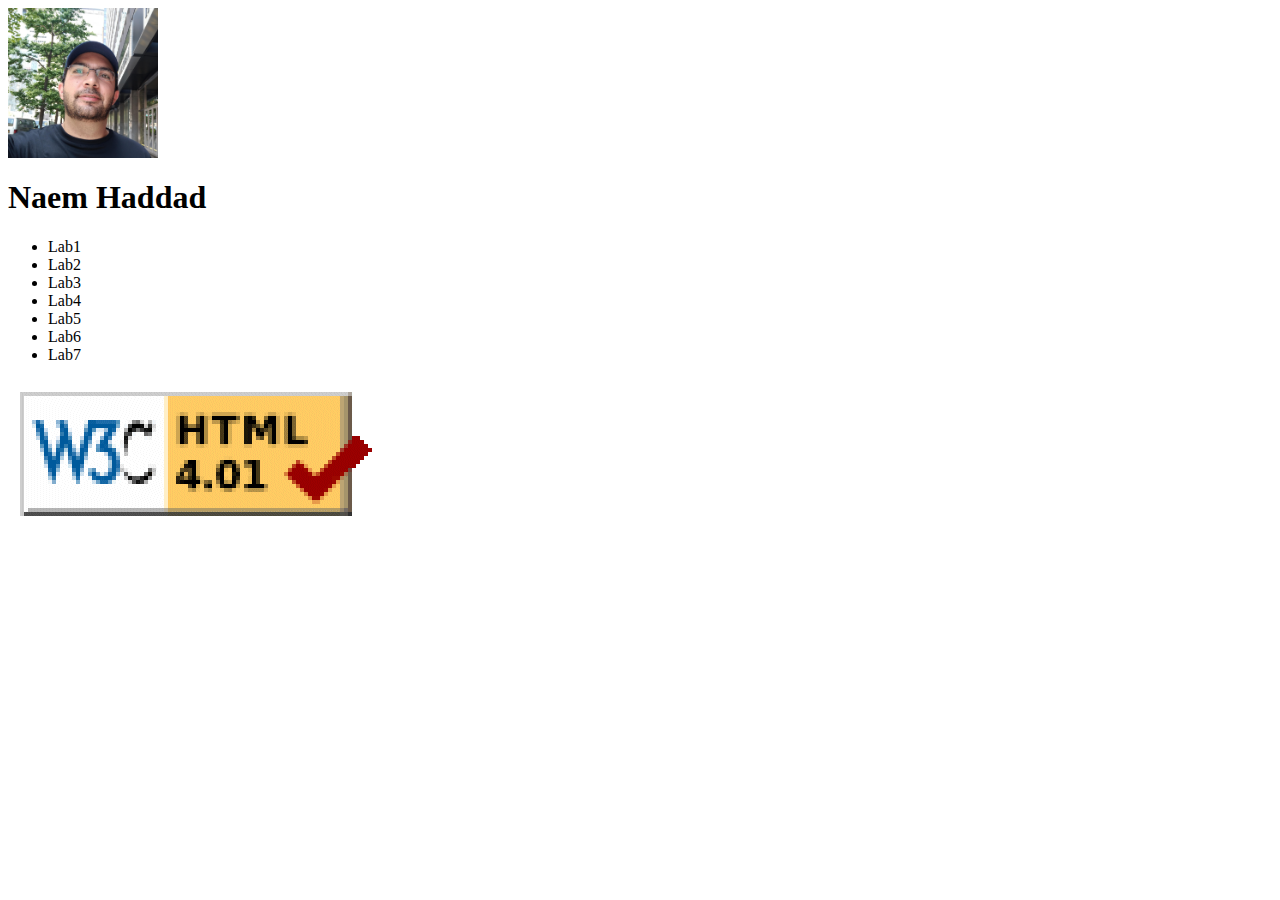
<file: index.html>
<html>
<head>
</head>
<body>
<img src="naem.jpg" width="150"/>
<h1>Naem Haddad</h1>
<ul>
<li>Lab1</li>
<li>Lab2</li>
<li>Lab3</li>
<li>Lab4</li>
<li>Lab5</li>
<li>Lab6</li>
<li>Lab7</li>
</ul>

<a href="http://validator.w3.org/check/referer">
<img src="HTML-checker.png" alt="html validator"/>
</a>

</body>
</html>
</file>
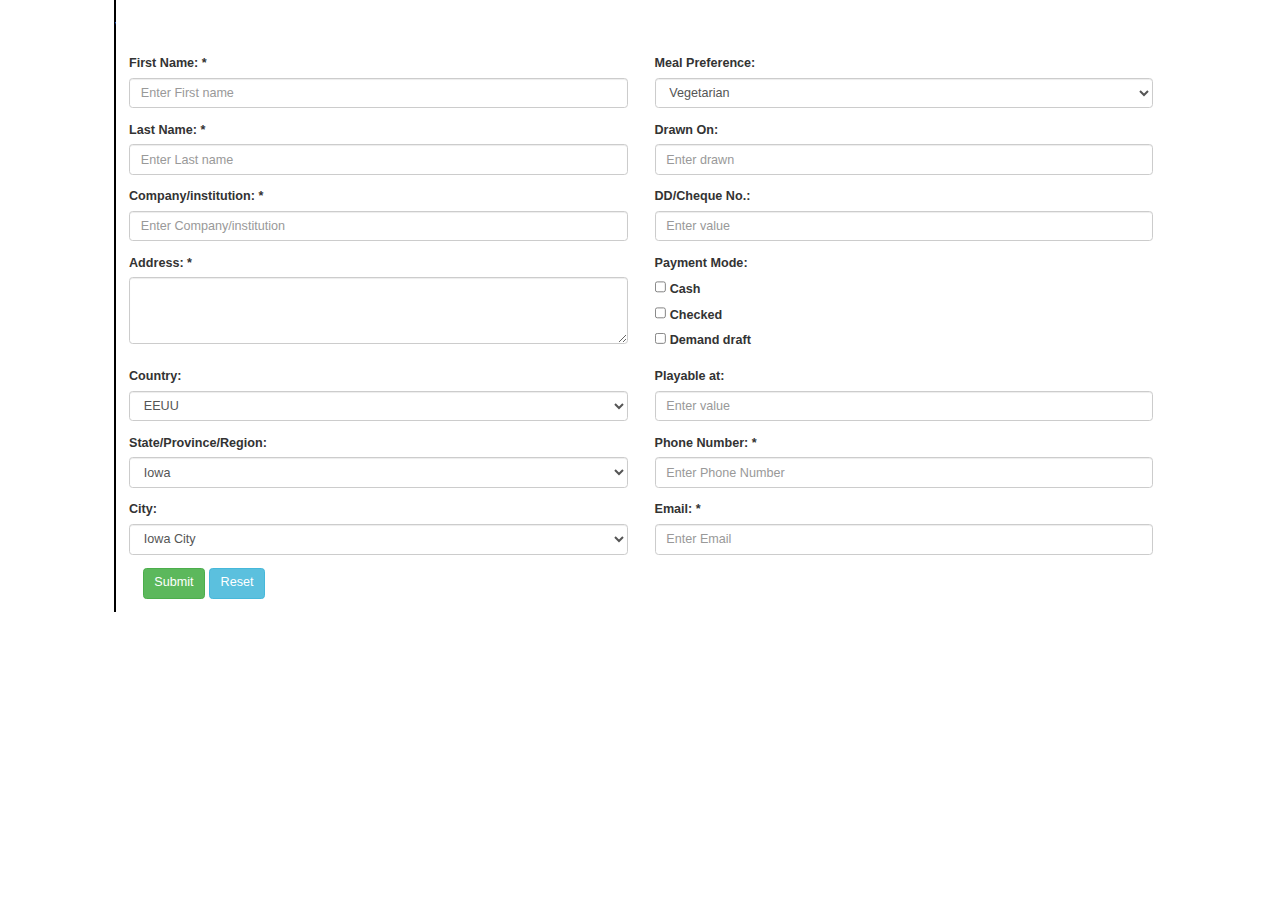
<file: form/index.html>
<!DOCTYPE html>
<html lang="en">

<head>
    <title>Bootstrap Example</title>
    <meta charset="utf-8">
    <meta name="viewport" content="width=device-width, initial-scale=1">
    <link rel="stylesheet" href="https://maxcdn.bootstrapcdn.com/bootstrap/3.4.1/css/bootstrap.min.css">
    <script src="https://ajax.googleapis.com/ajax/libs/jquery/3.5.1/jquery.min.js"></script>
    <script src="https://maxcdn.bootstrapcdn.com/bootstrap/3.4.1/js/bootstrap.min.js"></script>
</head>

<body>

    <div class="container bd-callout bd-callout-info" style="zoom:90%; border-left: .25rem solid #000">
        <form action="#">
            <div class="row" style="color:white; font-weight: bold; font-size: 1.5rem">
                <h3>WorkShop Registration</h3>
            </div>
            <div class="row " style="margin-top: 5px;">
                <div class="form-group col-md-6">
                    <label for="firstName">First Name: *</label>
                    <input type="text" required class="form-control" id="firstName" placeholder="Enter First name"
                        name="firstName">
                </div>
                <div class="form-group col-md-6">
                    <label for="mealPreference">Meal Preference:</label>
                    <select class="form-control" aria-label="Default select example">
                        <option selected value="1">Vegetarian</option>
                        <option value="2">Vegan</option>
                        <option value="3">Other</option>
                    </select>
                </div>
            </div>
            <div class="row">
                <div class="form-group col-md-6">
                    <label for="lastName">Last Name: *</label>
                    <input type="text" required class="form-control" id="lastName" placeholder="Enter Last name" name="lastName">
                </div>
                <div class="form-group col-md-6">
                    <label for="drawn">Drawn On:</label>
                    <input type="text" class="form-control" id="drawn" placeholder="Enter drawn" name="drawn">
                </div>
            </div>
            <div class="row">
                <div class="form-group col-md-6">
                    <label for="company">Company/institution: *</label>
                    <input type="text" required class="form-control" id="company" placeholder="Enter Company/institution"
                        name="firstName">
                </div>
                <div class="form-group col-md-6">
                    <label for="dd">DD/Cheque No.:</label>
                    <input type="text" class="form-control" id="dd" placeholder="Enter value" name="dd">
                </div>
            </div>
            <div class="row">
                <div class="form-group col-md-6">
                    <label for="address">Address: *</label>
                    <textarea class="form-control" required id="address" rows="3" name="address"></textarea>
                </div>
                <div class="form-group col-md-6">
                    <label for="pwd">Payment Mode:</label>
                    <div class="form-check">
                        <input class="form-check-input" type="checkbox" value="" id="flexCheckChecked">
                        <label class="form-check-label" for="flexCheckChecked">
                            Cash
                        </label>
                    </div>
                    <div class="form-check">
                        <input class="form-check-input" type="checkbox" value="" id="flexCheckChecked">
                        <label class="form-check-label" for="flexCheckChecked">
                            Checked
                        </label>
                    </div>
                    <div class="form-check">
                        <input class="form-check-input" type="checkbox" value="" id="flexCheckChecked">
                        <label class="form-check-label" for="flexCheckChecked">
                            Demand draft
                        </label>
                    </div>
                </div>
            </div>
            <div class="row">
                <div class="form-group col-md-6">
                    <label for="country">Country:</label>
                    <select class="form-control" aria-label="Default select example">
                        <option selected value="1">EEUU</option>
                        <option value="2">Colombia</option>
                        <option value="3">France</option>
                        <option value="3">Germany</option>
                    </select>
                </div>
                <div class="form-group col-md-6">
                    <label for="playable">Playable at:</label>
                    <input type="text" class="form-control" id="playable" placeholder="Enter value" name="playable">
                </div>
            </div>
            <div class="row">
                <div class="form-group col-md-6">
                    <label for="state">State/Province/Region:</label>
                    <select class="form-control" aria-label="Default select example">
                        <option selected value="1">Iowa</option>
                        <option value="2">Illinois</option>
                        <option value="3">Florida</option>
                        <option value="3">Texas</option>
                    </select>
                </div>
                <div class="form-group col-md-6">
                    <label for="phone">Phone Number: *</label>
                    <input type="text" required class="form-control" id="phone" 
                    placeholder="Enter Phone Number" name="phone" pattern="^[+]*[(]{0,1}[0-9]{1,4}[)]{0,1}[-\s\./0-9]*$">
                </div>
            </div>
            <div class="row">
                <div class="form-group col-md-6">

                    <label for="city">City:</label>
                    <select class="form-control" aria-label="Default select example">
                        <option selected value="1">Iowa City</option>
                        <option value="2">Miami</option>
                        <option value="3">Chicago</option>
                        <option value="3">San Antonio</option>
                    </select>

                </div>
                <div class="form-group col-md-6">
                    <label for="email">Email: *</label>
                    <input type="email" required class="form-control" id="email" 
                    placeholder="Enter Email" name="email" >
                </div>
            </div>
            <div class="form-group col-md-12 center-div">
                <button type="submit" class="btn btn-success submit-margin">Submit</button>
                <button type="reset" class="btn btn-info">Reset</button>
            </div>

        </form>
    </div>
</body>
</html>
</file>
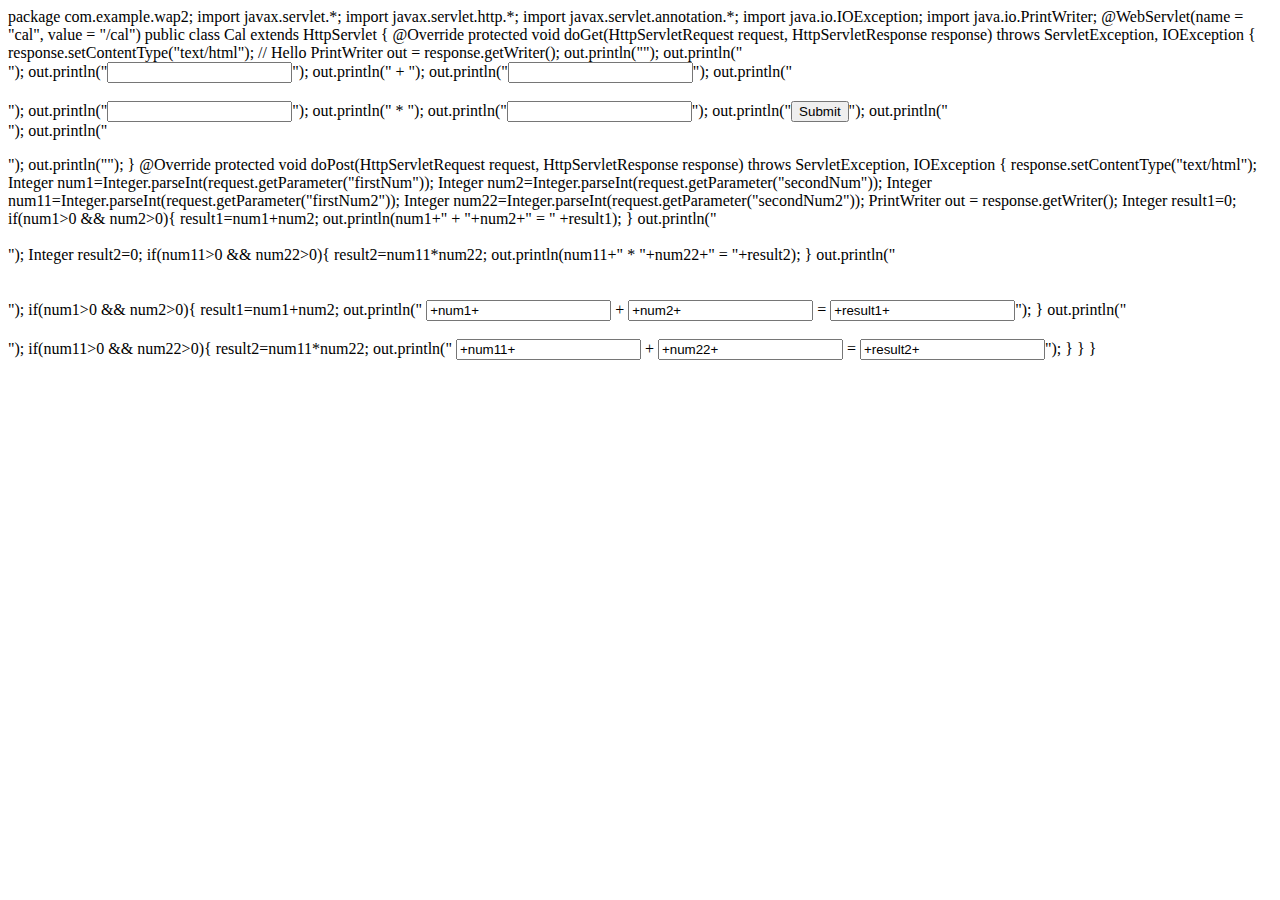
<file: servlets-lab1/index.html>
package com.example.wap2;

import javax.servlet.*;
import javax.servlet.http.*;
import javax.servlet.annotation.*;
import java.io.IOException;
import java.io.PrintWriter;

@WebServlet(name = "cal", value = "/cal")
public class Cal extends HttpServlet {
    @Override
    protected void doGet(HttpServletRequest request, HttpServletResponse response) throws ServletException, IOException {
        response.setContentType("text/html");

        // Hello
        PrintWriter out = response.getWriter();
        out.println("<html><body>");

        out.println("<form action='http://localhost:8080/wap2_war_exploded/cal' method='post'>");
        out.println("<input type='text' name='firstNum'>");
        out.println(" + ");
        out.println("<input type='text' name='secondNum'>");
        out.println("<br/><br/>");
        out.println("<input type='text' name='firstNum2'>");
        out.println(" * ");
        out.println("<input type='text' name='secondNum2'>");
        out.println("<input type='submit' name='submit_btn'>");
        out.println("<br/>");
        out.println("</form>");

        out.println("</body></html>");
    }

    @Override
    protected void doPost(HttpServletRequest request, HttpServletResponse response) throws ServletException, IOException {
        response.setContentType("text/html");
        Integer num1=Integer.parseInt(request.getParameter("firstNum"));
        Integer num2=Integer.parseInt(request.getParameter("secondNum"));
        Integer num11=Integer.parseInt(request.getParameter("firstNum2"));
        Integer num22=Integer.parseInt(request.getParameter("secondNum2"));

        PrintWriter out = response.getWriter();

        Integer result1=0;
        if(num1>0 && num2>0){
            result1=num1+num2;
            out.println(num1+" + "+num2+" = " +result1);
        }

        out.println("<br/><br/>");

        Integer result2=0;
        if(num11>0 && num22>0){
            result2=num11*num22;
            out.println(num11+" * "+num22+" = "+result2);
        }

        out.println("<br/><br/><br/>");

        if(num1>0 && num2>0){
            result1=num1+num2;
            out.println(" <input name=\"num1\" value="+num1+"> + <input name=\"num2\" value="+num2+"> = <input name=\"sum\" value="+result1+">");
        }

        out.println("<br/><br/>");

        if(num11>0 && num22>0){
            result2=num11*num22;
            out.println(" <input name=\"num1\" value="+num11+"> + <input name=\"num2\" value="+num22+"> = <input name=\"sum\" value="+result2+">");
        }

    }
}
</file>
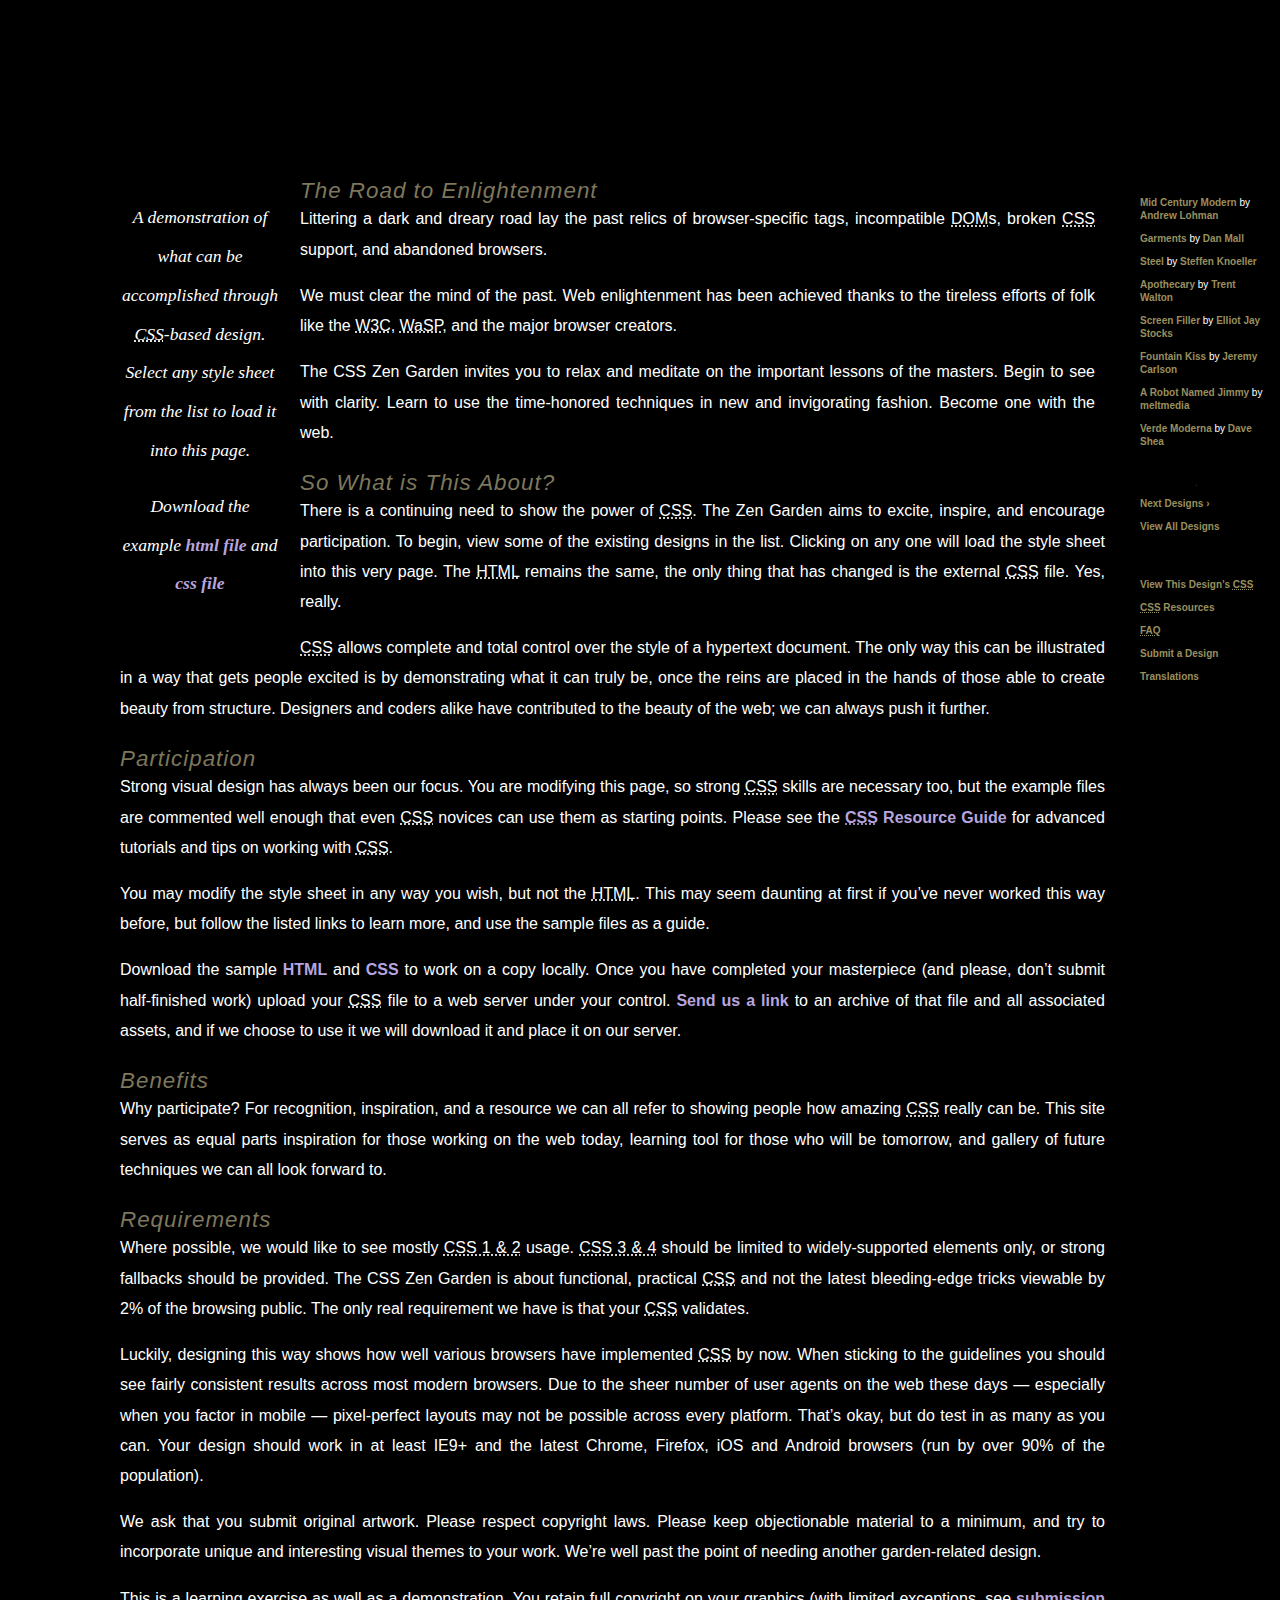
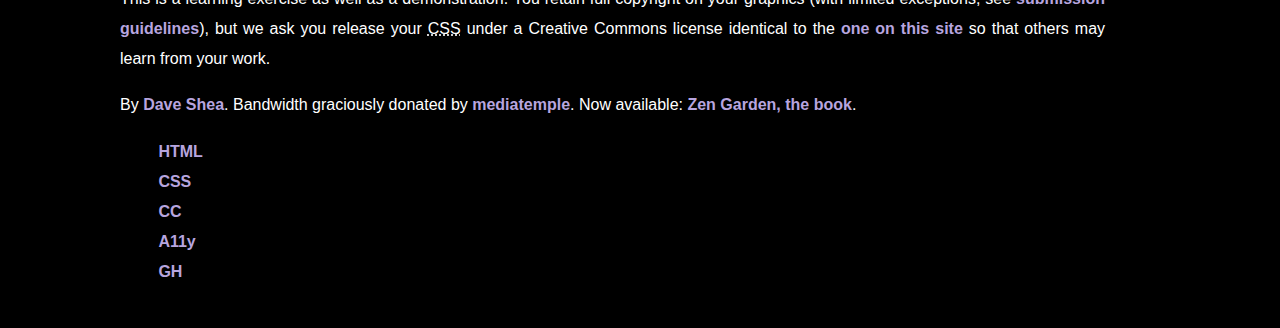
<file: zen/index.html>
<!DOCTYPE html>
<html lang="en">
<head>
	<meta charset="utf-8">
	<title>CSS Zen Garden: The Beauty of CSS Design</title>

	<link rel="stylesheet" media="screen" href="style.css?v=8may2013">
	<link rel="alternate" type="application/rss+xml" title="RSS" href="http://www.csszengarden.com/zengarden.xml">

	<meta name="viewport" content="width=device-width, initial-scale=1.0">
	<meta name="author" content="Dave Shea">
	<meta name="description" content="A demonstration of what can be accomplished visually through CSS-based design.">
	<meta name="robots" content="all">


	<!--[if lt IE 9]>
	<script src="script/html5shiv.js"></script>
	<![endif]-->
</head>

<!--



	View source is a feature, not a bug. Thanks for your curiosity and
	interest in participating!

	Here are the submission guidelines for the new and improved csszengarden.com:

	- CSS3? Of course! Prefix for ALL browsers where necessary.
	- go responsive; test your layout at multiple screen sizes.
	- your browser testing baseline: IE9+, recent Chrome/Firefox/Safari, and iOS/Android
	- Graceful degradation is acceptable, and in fact highly encouraged.
	- use classes for styling. Don't use ids.
	- web fonts are cool, just make sure you have a license to share the files. Hosted 
	  services that are applied via the CSS file (ie. Google Fonts) will work fine, but
	  most that require custom HTML won't. TypeKit is supported, see the readme on this
	  page for usage instructions: https://github.com/mezzoblue/csszengarden.com/

	And a few tips on building your CSS file:

	- use :first-child, :last-child and :nth-child to get at non-classed elements
	- use ::before and ::after to create pseudo-elements for extra styling
	- use multiple background images to apply as many as you need to any element
	- use the Kellum Method for image replacement, if still needed. http://goo.gl/GXxdI
	- don't rely on the extra divs at the bottom. Use ::before and ::after instead.

		
-->

<body id="css-zen-garden">
<div class="page-wrapper">

	<section class="intro" id="zen-intro">
		<header role="banner">
			<h1>CSS Zen Garden</h1>
			<h2>The Beauty of <abbr title="Cascading Style Sheets">CSS</abbr> Design</h2>
		</header>

		<div class="summary" id="zen-summary" role="article">
			<p>A demonstration of what can be accomplished through <abbr title="Cascading Style Sheets">CSS</abbr>-based design. Select any style sheet from the list to load it into this page.</p>
			<p>Download the example <a href="/examples/index" title="This page's source HTML code, not to be modified.">html file</a> and <a href="/examples/style.css" title="This page's sample CSS, the file you may modify.">css file</a></p>
		</div>

		<div class="preamble" id="zen-preamble" role="article">
			<h3>The Road to Enlightenment</h3>
			<p>Littering a dark and dreary road lay the past relics of browser-specific tags, incompatible <abbr title="Document Object Model">DOM</abbr>s, broken <abbr title="Cascading Style Sheets">CSS</abbr> support, and abandoned browsers.</p>
			<p>We must clear the mind of the past. Web enlightenment has been achieved thanks to the tireless efforts of folk like the <abbr title="World Wide Web Consortium">W3C</abbr>, <abbr title="Web Standards Project">WaSP</abbr>, and the major browser creators.</p>
			<p>The CSS Zen Garden invites you to relax and meditate on the important lessons of the masters. Begin to see with clarity. Learn to use the time-honored techniques in new and invigorating fashion. Become one with the web.</p>
		</div>
	</section>

	<div class="main supporting" id="zen-supporting" role="main">
		<div class="explanation" id="zen-explanation" role="article">
			<h3>So What is This About?</h3>
			<p>There is a continuing need to show the power of <abbr title="Cascading Style Sheets">CSS</abbr>. The Zen Garden aims to excite, inspire, and encourage participation. To begin, view some of the existing designs in the list. Clicking on any one will load the style sheet into this very page. The <abbr title="HyperText Markup Language">HTML</abbr> remains the same, the only thing that has changed is the external <abbr title="Cascading Style Sheets">CSS</abbr> file. Yes, really.</p>
			<p><abbr title="Cascading Style Sheets">CSS</abbr> allows complete and total control over the style of a hypertext document. The only way this can be illustrated in a way that gets people excited is by demonstrating what it can truly be, once the reins are placed in the hands of those able to create beauty from structure. Designers and coders alike have contributed to the beauty of the web; we can always push it further.</p>
		</div>

		<div class="participation" id="zen-participation" role="article">
			<h3>Participation</h3>
			<p>Strong visual design has always been our focus. You are modifying this page, so strong <abbr title="Cascading Style Sheets">CSS</abbr> skills are necessary too, but the example files are commented well enough that even <abbr title="Cascading Style Sheets">CSS</abbr> novices can use them as starting points. Please see the <a href="http://www.mezzoblue.com/zengarden/resources/" title="A listing of CSS-related resources"><abbr title="Cascading Style Sheets">CSS</abbr> Resource Guide</a> for advanced tutorials and tips on working with <abbr title="Cascading Style Sheets">CSS</abbr>.</p>
			<p>You may modify the style sheet in any way you wish, but not the <abbr title="HyperText Markup Language">HTML</abbr>. This may seem daunting at first if you&#8217;ve never worked this way before, but follow the listed links to learn more, and use the sample files as a guide.</p>
			<p>Download the sample <a href="/examples/index" title="This page's source HTML code, not to be modified.">HTML</a> and <a href="/examples/style.css" title="This page's sample CSS, the file you may modify.">CSS</a> to work on a copy locally. Once you have completed your masterpiece (and please, don&#8217;t submit half-finished work) upload your <abbr title="Cascading Style Sheets">CSS</abbr> file to a web server under your control. <a href="http://www.mezzoblue.com/zengarden/submit/" title="Use the contact form to send us your CSS file">Send us a link</a> to an archive of that file and all associated assets, and if we choose to use it we will download it and place it on our server.</p>
		</div>

		<div class="benefits" id="zen-benefits" role="article">
			<h3>Benefits</h3>
			<p>Why participate? For recognition, inspiration, and a resource we can all refer to showing people how amazing <abbr title="Cascading Style Sheets">CSS</abbr> really can be. This site serves as equal parts inspiration for those working on the web today, learning tool for those who will be tomorrow, and gallery of future techniques we can all look forward to.</p>
		</div>

		<div class="requirements" id="zen-requirements" role="article">
			<h3>Requirements</h3>
			<p>Where possible, we would like to see mostly <abbr title="Cascading Style Sheets, levels 1 and 2">CSS 1 &amp; 2</abbr> usage. <abbr title="Cascading Style Sheets, levels 3 and 4">CSS 3 &amp; 4</abbr> should be limited to widely-supported elements only, or strong fallbacks should be provided. The CSS Zen Garden is about functional, practical <abbr title="Cascading Style Sheets">CSS</abbr> and not the latest bleeding-edge tricks viewable by 2% of the browsing public. The only real requirement we have is that your <abbr title="Cascading Style Sheets">CSS</abbr> validates.</p>
			<p>Luckily, designing this way shows how well various browsers have implemented <abbr title="Cascading Style Sheets">CSS</abbr> by now. When sticking to the guidelines you should see fairly consistent results across most modern browsers. Due to the sheer number of user agents on the web these days &#8212; especially when you factor in mobile &#8212; pixel-perfect layouts may not be possible across every platform. That&#8217;s okay, but do test in as many as you can. Your design should work in at least IE9+ and the latest Chrome, Firefox, iOS and Android browsers (run by over 90% of the population).</p>
			<p>We ask that you submit original artwork. Please respect copyright laws. Please keep objectionable material to a minimum, and try to incorporate unique and interesting visual themes to your work. We&#8217;re well past the point of needing another garden-related design.</p>
			<p>This is a learning exercise as well as a demonstration. You retain full copyright on your graphics (with limited exceptions, see <a href="http://www.mezzoblue.com/zengarden/submit/guidelines/">submission guidelines</a>), but we ask you release your <abbr title="Cascading Style Sheets">CSS</abbr> under a Creative Commons license identical to the <a href="http://creativecommons.org/licenses/by-nc-sa/3.0/" title="View the Zen Garden's license information.">one on this site</a> so that others may learn from your work.</p>
			<p role="contentinfo">By <a href="http://www.mezzoblue.com/">Dave Shea</a>. Bandwidth graciously donated by <a href="http://www.mediatemple.net/">mediatemple</a>. Now available: <a href="http://www.amazon.com/exec/obidos/ASIN/0321303474/mezzoblue-20/">Zen Garden, the book</a>.</p>
		</div>

		<div class="footer-main">
			<div class="part1">
				<a href="http://validator.w3.org/check/referer" title="Check the validity of this site&#8217;s HTML" class="zen-validate-html">HTML</a>
			</div><div class="part2">
				<a href="http://jigsaw.w3.org/css-validator/check/referer" title="Check the validity of this site&#8217;s CSS" class="zen-validate-css">CSS</a>
			</div><div class="part3">
				<a href="http://creativecommons.org/licenses/by-nc-sa/3.0/" title="View the Creative Commons license of this site: Attribution-NonCommercial-ShareAlike." class="zen-license">CC</a>
			</div><div class="part4">
				<a href="http://mezzoblue.com/zengarden/faq/#aaa" title="Read about the accessibility of this site" class="zen-accessibility">A11y</a>
			</div><div class="part5">
				<a href="https://github.com/mezzoblue/csszengarden.com" title="Fork this site on Github" class="zen-github">GH</a>
				</div>
		</div>

	</div>


	<aside class="sidebar" role="complementary">
		<div class="wrapper">

			<div class="design-selection" id="design-selection">
				<h3 class="select">Select a Design:</h3>
				<nav role="navigation">
					<ul>
					<li>
						<a href="/221/" class="design-name">Mid Century Modern</a> by						<a href="http://andrewlohman.com/" class="designer-name">Andrew Lohman</a>
					</li>					<li>
						<a href="/220/" class="design-name">Garments</a> by						<a href="http://danielmall.com/" class="designer-name">Dan Mall</a>
					</li>					<li>
						<a href="/219/" class="design-name">Steel</a> by						<a href="http://steffen-knoeller.de" class="designer-name">Steffen Knoeller</a>
					</li>					<li>
						<a href="/218/" class="design-name">Apothecary</a> by						<a href="http://trentwalton.com" class="designer-name">Trent Walton</a>
					</li>					<li>
						<a href="/217/" class="design-name">Screen Filler</a> by						<a href="http://elliotjaystocks.com/" class="designer-name">Elliot Jay Stocks</a>
					</li>					<li>
						<a href="/216/" class="design-name">Fountain Kiss</a> by						<a href="http://jeremycarlson.com" class="designer-name">Jeremy Carlson</a>
					</li>					<li>
						<a href="/215/" class="design-name">A Robot Named Jimmy</a> by						<a href="http://meltmedia.com/" class="designer-name">meltmedia</a>
					</li>					<li>
						<a href="/214/" class="design-name">Verde Moderna</a> by						<a href="http://www.mezzoblue.com/" class="designer-name">Dave Shea</a>
					</li>					</ul>
				</nav>
			</div>

			<div class="design-archives" id="design-archives">
				<h3 class="archives">Archives:</h3>
				<nav role="navigation">
					<ul>
						<li class="next">
							<a href="/214/page1">
								Next Designs <span class="indicator">&rsaquo;</span>
							</a>
						</li>
						<li class="viewall">
							<a href="http://www.mezzoblue.com/zengarden/alldesigns/" title="View every submission to the Zen Garden.">
								View All Designs							</a>
						</li>
					</ul>
				</nav>
			</div>

			<div class="zen-resources" id="zen-resources">
				<h3 class="resources">Resources:</h3>
				<ul>
					<li class="view-css">
						<a href="style.css" title="View the source CSS file of the currently-viewed design.">
							View This Design&#8217;s <abbr title="Cascading Style Sheets">CSS</abbr>						</a>
					</li>
					<li class="css-resources">
						<a href="http://www.mezzoblue.com/zengarden/resources/" title="Links to great sites with information on using CSS.">
							<abbr title="Cascading Style Sheets">CSS</abbr> Resources						</a>
					</li>
					<li class="zen-faq">
						<a href="http://www.mezzoblue.com/zengarden/faq/" title="A list of Frequently Asked Questions about the Zen Garden.">
							<abbr title="Frequently Asked Questions">FAQ</abbr>						</a>
					</li>
					<li class="zen-submit">
						<a href="http://www.mezzoblue.com/zengarden/submit/" title="Send in your own CSS file.">
							Submit a Design						</a>
					</li>
					<li class="zen-translations">
						<a href="http://www.mezzoblue.com/zengarden/translations/" title="View translated versions of this page.">
							Translations						</a>
					</li>
				</ul>
			</div>
		</div>
	</aside>


</div>

<!--

	These superfluous divs/spans were originally provided as catch-alls to add extra imagery.
	These days we have full ::before and ::after support, favour using those instead.
	These only remain for historical design compatibility. They might go away one day.
		
-->
<div class="extra1" role="presentation"></div><div class="extra2" role="presentation"></div><div class="extra3" role="presentation"></div>
<div class="extra4" role="presentation"></div><div class="extra5" role="presentation"></div><div class="extra6" role="presentation"></div>

</body>
</html>
</file>
<file: zen/style.css>
/* css Zen Garden default style v1.02 */
/* css released under Creative Commons License - http://creativecommons.org/licenses/by-nc-sa/1.0/  */

/* This file based on 'Tranquille' by Dave Shea */
/* You may use this file as a foundation for any new work, but you may find it easier to start from scratch. */
/* Not all elements are defined in this file, so you'll most likely want to refer to the xhtml as well. */

/* Your images should be linked as if the CSS file sits in the same folder as the images. ie. no paths. */


/* basic elements */
html {
	margin: 10;
	padding: 10;
	}
body { 
	font: 100% georgia, sans-serif;
	line-height: 1.88889;
	color: #555753; 
	background: #000;
	margin: 0; 
	padding: 0;
	color:#fff
	}
p { 
	margin-top: 0; 
	text-align: justify;
	}
h3 { 
	font: italic normal 1.4em georgia, sans-serif;
	letter-spacing: 1px; 
	margin-bottom: 0; 
	color: #7D775C;
	}
a:link { 
	font-weight: bold; 
	text-decoration: none; 
	color: #B7A5DF;
	}
a:visited { 
	font-weight: bold; 
	text-decoration: none; 
	color: #D4CDDC;
	}
a:hover, a:focus, a:active { 
	text-decoration: underline; 
	color: #9685BA;
	}
abbr {
	border-bottom: none;
	}


/* specific divs */
.page-wrapper { 
	/* background: url(http://csszengarden.com/001/zen-bg.jpg) no-repeat top left;  */
	background-color: #000;
	padding: 0 175px 0 110px;  
	margin: 0; 
	position: relative;
	}

.intro { 
	min-width: 470px;
	width: 100%;
	}

header h1 { 
	background: transparent url(http://csszengarden.com/001/h1.gif) no-repeat top left;
	margin-top: 50px;
	display: block;
	width: 219px;
	height: 87px;
	float: right;

	text-indent: 100%;
	white-space: nowrap;
	overflow: hidden;
	}
header h2 { 
	background: transparent url(http://csszengarden.com/001/h2.gif) no-repeat top left; 
	margin-top: 58px; 
	margin-bottom: 40px; 
	width: 200px; 
	height: 18px; 
	float: right;

	text-indent: 100%;
	white-space: nowrap;
	overflow: hidden;
	}
header {
	padding-top: 20px;
	height: 87px;
}

.summary {
	clear: both; 
	margin: 20px 20px 20px 10px; 
	width: 160px; 
	float: left;
	}
.summary p {
	font: italic 1.1em/2.2 georgia; 
	text-align: center;
	}

.preamble {
	clear: right; 
	padding: 0px 10px 0 10px;
	}
.supporting {	
	padding-left: 10px; 
	margin-bottom: 40px;
	}

footer { 
	text-align: center; 
	}
footer a:link, footer a:visited { 
	margin-right: 20px; 
	}

.sidebar {
	margin-left: 600px; 
	position: absolute; 
	top: 0; 
	right: 0;
	}
.sidebar .wrapper { 
	font: 10px verdana, sans-serif; 
	background: transparent url(http://csszengarden.com/001/paper-bg.jpg) top left repeat-y; 
	padding: 10px; 
	margin-top: 150px; 
	width: 130px; 
	}
.sidebar h3.select { 
	background: transparent url(http://csszengarden.com/001/h3.gif) no-repeat top left; 
	margin: 10px 0 5px 0; 
	width: 97px; 
	height: 16px; 

	text-indent: 100%;
	white-space: nowrap;
	overflow: hidden;
	}
.sidebar h3.archives { 
	background: transparent url(http://csszengarden.com/001/h5.gif) no-repeat top left; 
	margin: 25px 0 5px 0; 
	width:57px; 
	height: 14px; 

	text-indent: 100%;
	white-space: nowrap;
	overflow: hidden;
	}
.sidebar h3.resources { 
	background: transparent url(http://csszengarden.com/001/h6.gif) no-repeat top left; 
	margin: 25px 0 5px 0; 
	width:63px; 
	height: 10px; 

	text-indent: 100%;
	white-space: nowrap;
	overflow: hidden;
	}


.sidebar ul {
	margin: 0;
	padding: 0;
	}
.sidebar li {
	line-height: 1.3em; 
	background: transparent url(http://csszengarden.com/001/cr1.gif) no-repeat top center; 
	display: block; 
	padding-top: 5px; 
	margin-bottom: 5px;
	list-style-type: none;
	}
.sidebar li a:link {
	color: #988F5E;
	}
.sidebar li a:visited {
	color: #B3AE94;
	}


.extra1 {
	background: transparent url(http://csszengarden.com/001/cr2.gif) top left no-repeat; 
	position: absolute; 
	top: 40px; 
	right: 0; 
	width: 148px; 
	height: 110px;
	}


.footer-main{
	display: grid;
	grid-template-columns: 1fr;
	grid-template-rows: fit-content(1px) fit-content(1px) fit-content(1px) fit-content(1px);
	grid-template-areas: "prt1" "prt2" "prt3" "prt4"  "prt5";
	padding-left: 3vw;
	padding-right: 3vw;
}

.part1{
	grid-area: prt1;
	display: grid;
	grid-template-columns: 1fr;
	grid-template-rows: fit-content(1px) fit-content(1px);
}

.part2{
	grid-area: prt2;
	display: grid;
	grid-template-columns: 1fr;
	grid-template-rows: fit-content(1px) fit-content(1px);
}

.part3{
	grid-area: prt3;
	display: grid;
	grid-template-columns: 1fr;
	grid-template-rows: fit-content(1px) fit-content(1px);
}

.part4{
	grid-area: prt4;
	display: grid;
	grid-template-columns: 1fr;
	grid-template-rows: fit-content(1px) fit-content(1px);
}

.part5{
	grid-area: prt5;
	display: grid;
	grid-template-columns: 1fr;
	grid-template-rows: fit-content(1px) fit-content(1px);
}
</file>
